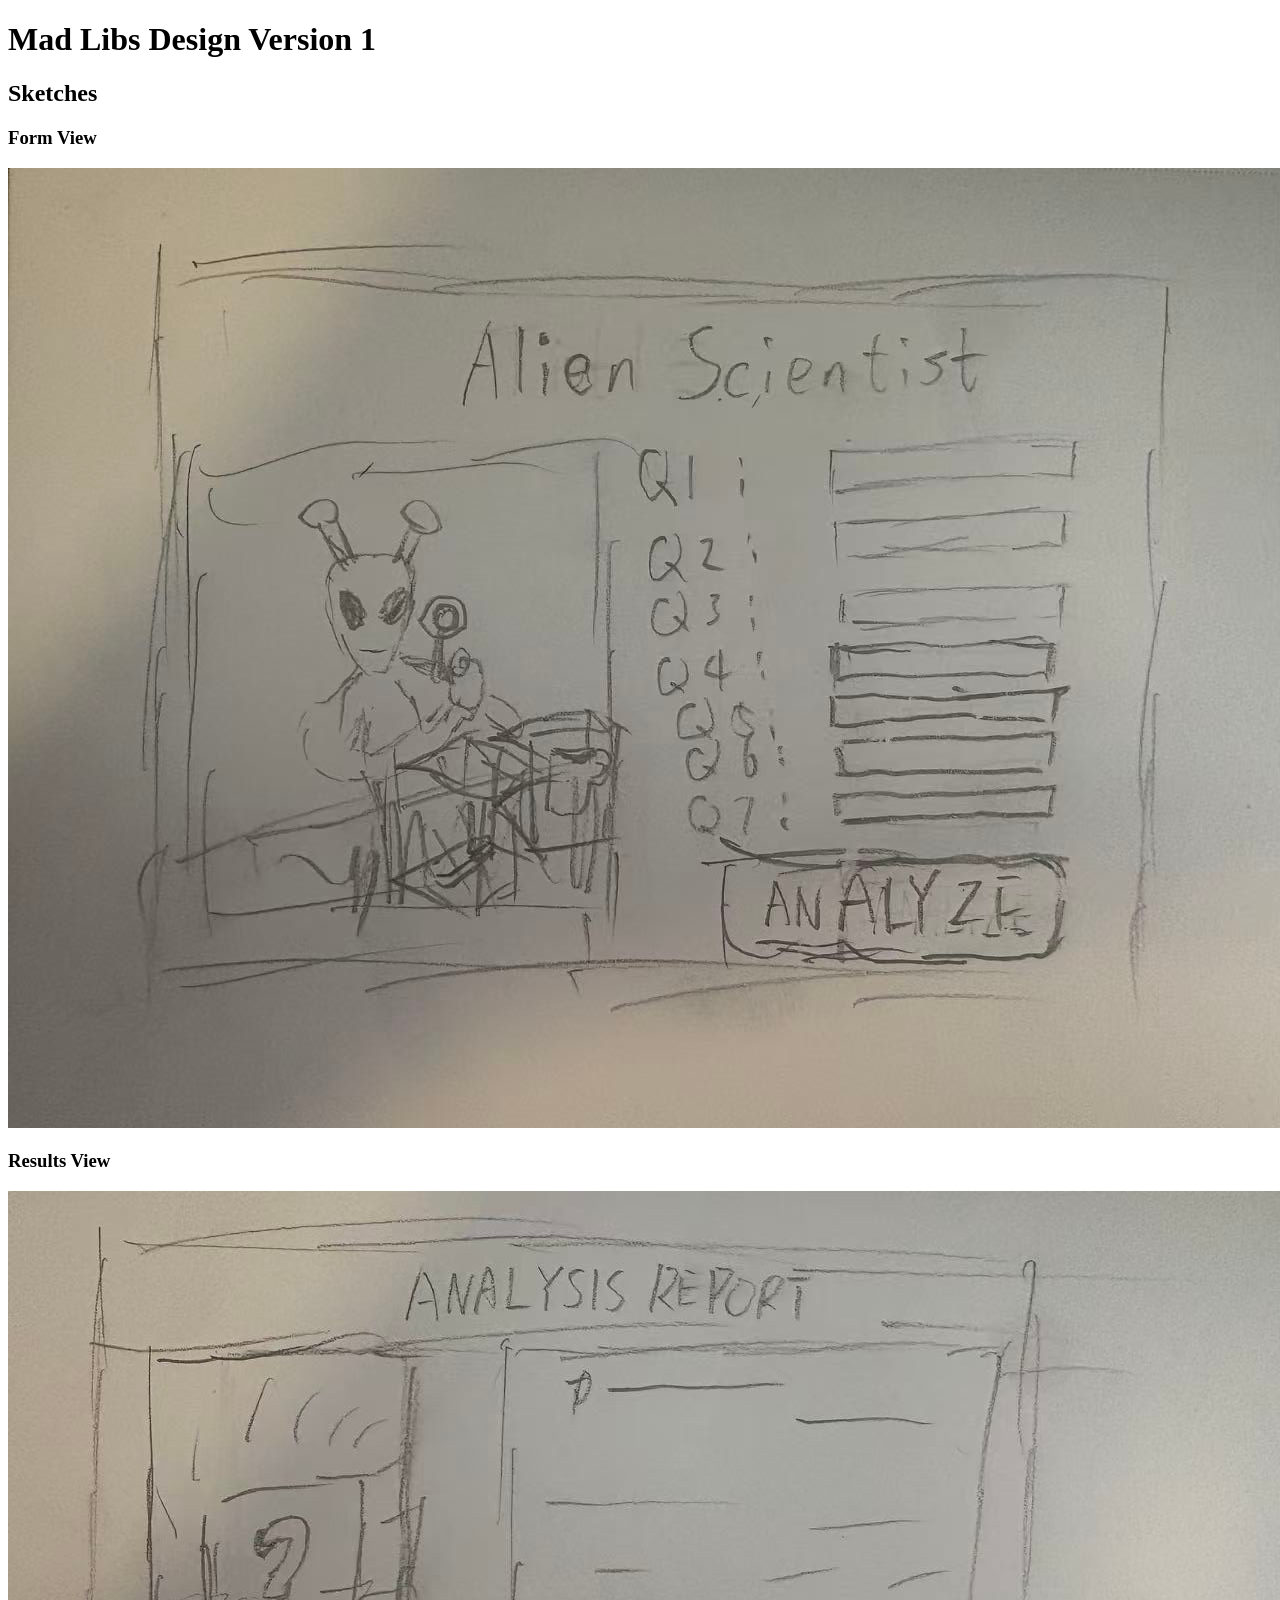
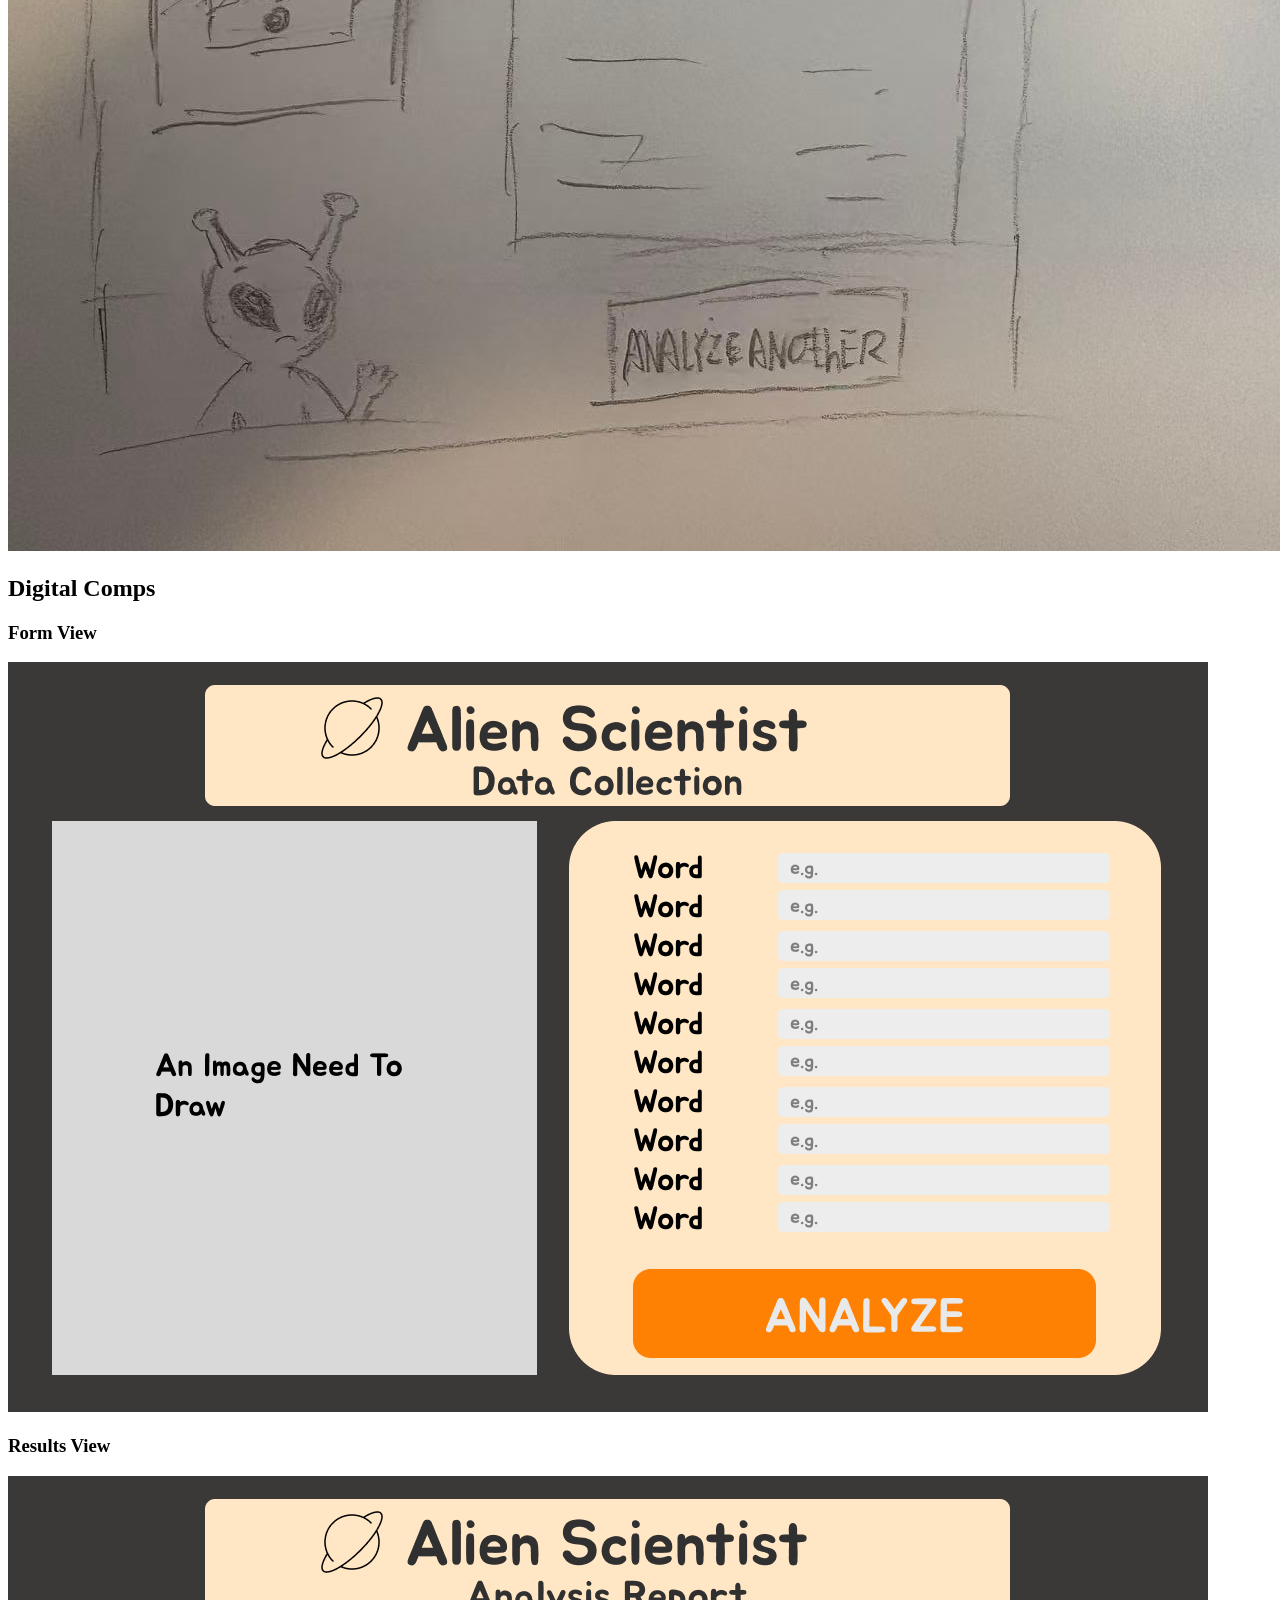
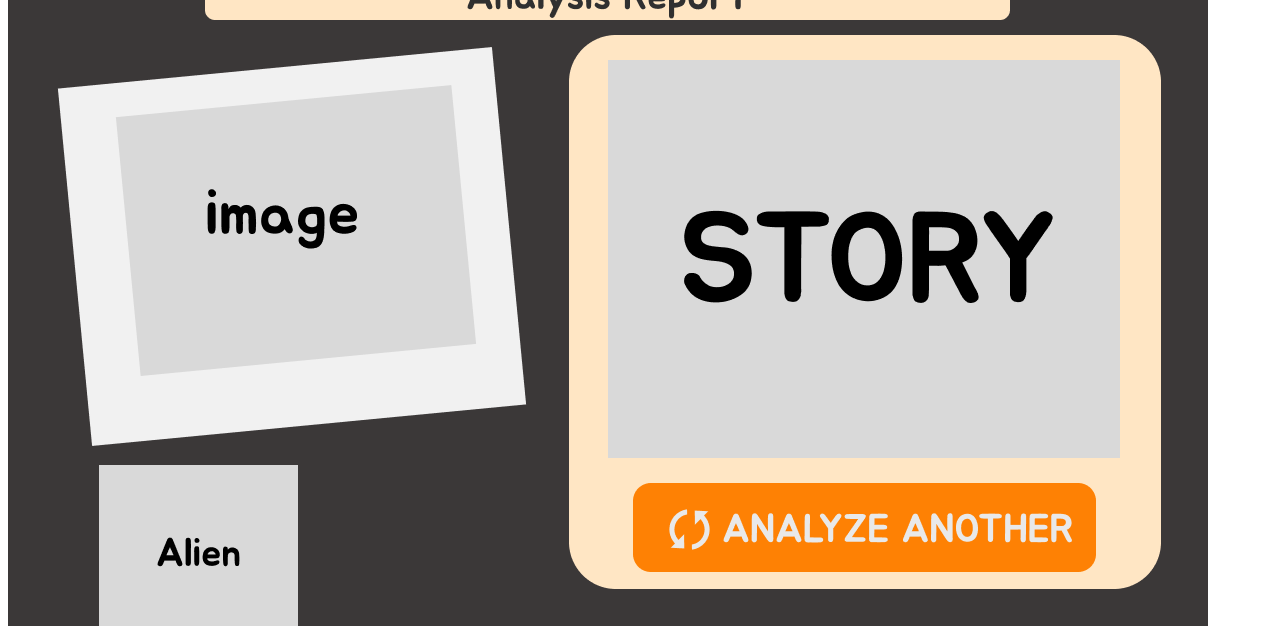
<file: madlibs/index.html>
<!DOCTYPE html>
<html lang="en">
<head>
    <meta charset="UTF-8">
    <meta name="viewport" content="width=device-width, initial-scale=1.0">
    <title>MadLibs Design V1</title>
</head>
<body>
    <h1>Mad Libs Design Version 1</h1>

        <section>
            <h2>Sketches</h2>

            <h3>Form View</h3>
            <img src="images/draft1.jpg"
                 alt="draft 1">

            <h3>Results View</h3>
            <img src="images/draft2.jpg"
                 alt="draft 2">
        </section>

        <section>
            <h2>Digital Comps</h2>

            <h3>Form View</h3>
            <img src="images/Frame1.png"
                 alt="digital 1">

            <h3>Results View</h3>
            <img src="images/Frame2.png"
                 alt="digital 2">
        </section>
</body>
</html>
</file>
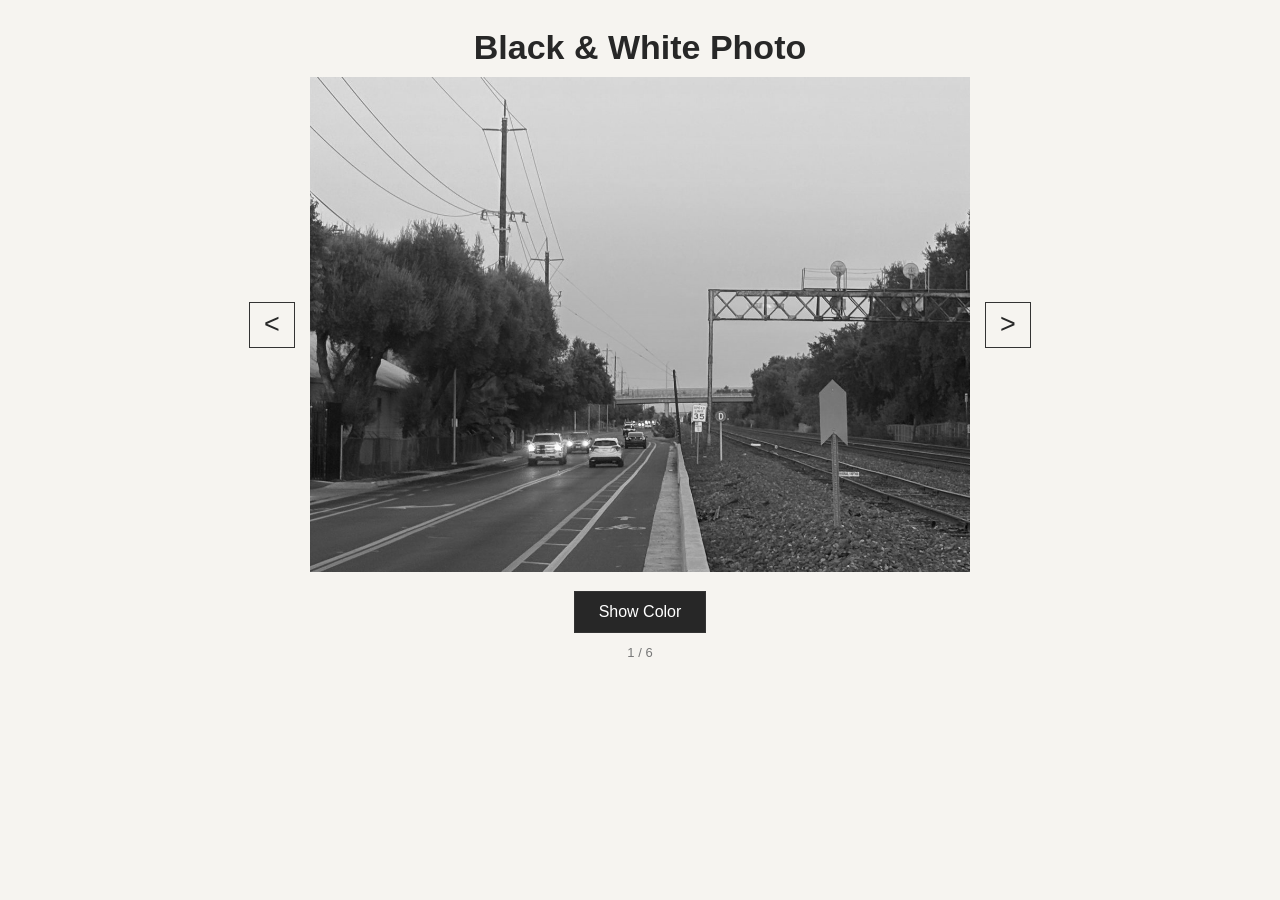
<file: everypicture/experiment/index.html>
<!DOCTYPE html>
<html lang="en">
<head>
    <meta charset="UTF-8">
    <meta name="viewport" content="width=device-width, initial-scale=1.0">
    <title>One Photo, Two Moods</title>
    <link rel="stylesheet" href="styles.css">
    <script src="script.js" defer></script>
</head>
<body>
<main>
    <h1>Black & White Photo</h1>
    
    <div class="gallery">
        <button class="arrow" id="previous" aria-label="Previous photo">&lt;</button>
        <div class="photo-frame">
            <img id="photo" src="images/photo1.jpg" alt="Photograph in the gallery">
        </div>
        <button class="arrow" id="next" aria-label="Next photo">&gt;</button>
    </div>

    <button id="colorButton">Show Color</button>
    <p id="counter">1 / 6</p>
</main>
</body>
</html>
</file>
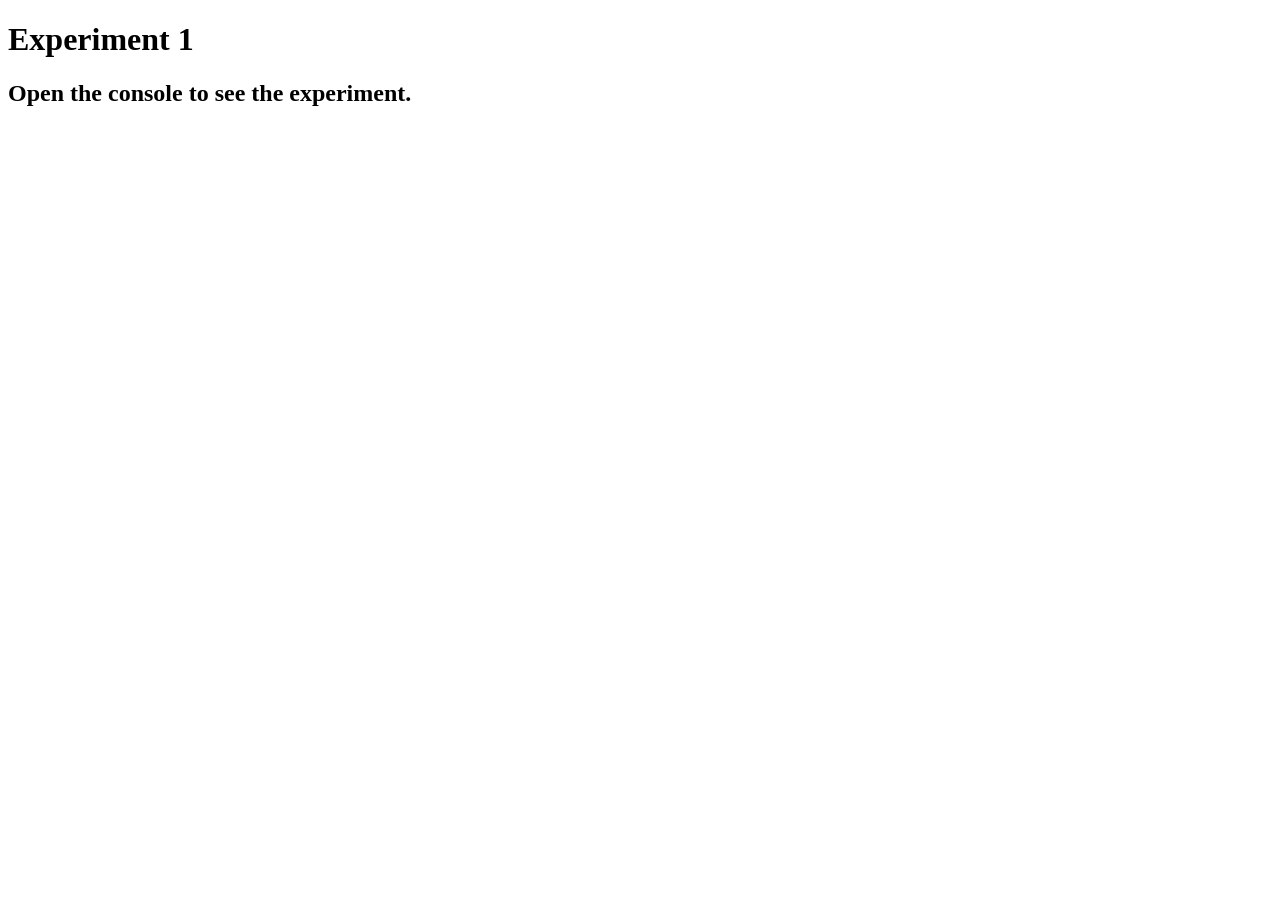
<file: exp/exp1.html>
<!DOCTYPE html>
<html lang="en">

<head>
    <meta charset="UTF-8">
    <meta name="viewport" content="width=device-width, initial-scale=1.0">
    <title>Experiment 1</title>
</head>

<body>

    <h1>Experiment 1</h1>
    <h2>Open the console to see the experiment.</h2>

    <script>
        //Sequence
        var sentence = "the quick brown fox jumped over the lazy dog";
        var newSentence = "";
        var capitalize = true;

        //Loop
        for (var i = 0; i < sentence.length; i++) {
            //Selection
            if (capitalize) {
                newSentence += sentence[i].toUpperCase();
                capitalize = false;
            }
            else {
                if (sentence[i] === " ") {
                    capitalize = true;
                }

                newSentence += sentence[i];
            }
        }

        console.log(newSentence);

    </script>

</body>

</html>
</file>
<file: everypicture/experiment/styles.css>
* {
    box-sizing: border-box;
}

body {
    margin: 0;
    background: #f6f4f0;
    color: #272727;
    font-family: Arial, sans-serif;
    text-align: center;
}

main {
    max-width: 1200px;
    margin: 0 auto;
    padding: 28px 20px;
}

h1 {
    margin: 0 0 10px;
    font-size: 34px;
}

p {
    margin: 0 0 24px;
    color: #686868;
    font-size: 15px;
}

.gallery {
    display: flex;
    align-items: center;
    justify-content: center;
    gap: 15px;
}

.photo-frame {
    width: 660px;
    height: 495px;
    background: #dedbd6;
}

.photo-frame img {
    display: block;
    width: 100%;
    height: 100%;
    object-fit: contain;
    filter: grayscale(100%);
}

.photo-frame img.color {
    filter: none;
}

button {
    border: 1px solid #333;
    background: transparent;
    color: #272727;
    cursor: pointer;
    font-size: 16px;
}

.arrow {
    width: 46px;
    height: 46px;
    font-size: 27px;
}

#colorButton {
    margin-top: 19px;
    padding: 11px 24px;
    background: #272727;
    color: white;
}

#counter {
    margin: 12px 0 0;
    font-size: 13px;
    color: #777;
}

button:hover {
    opacity: 0.7;
}
</file>
